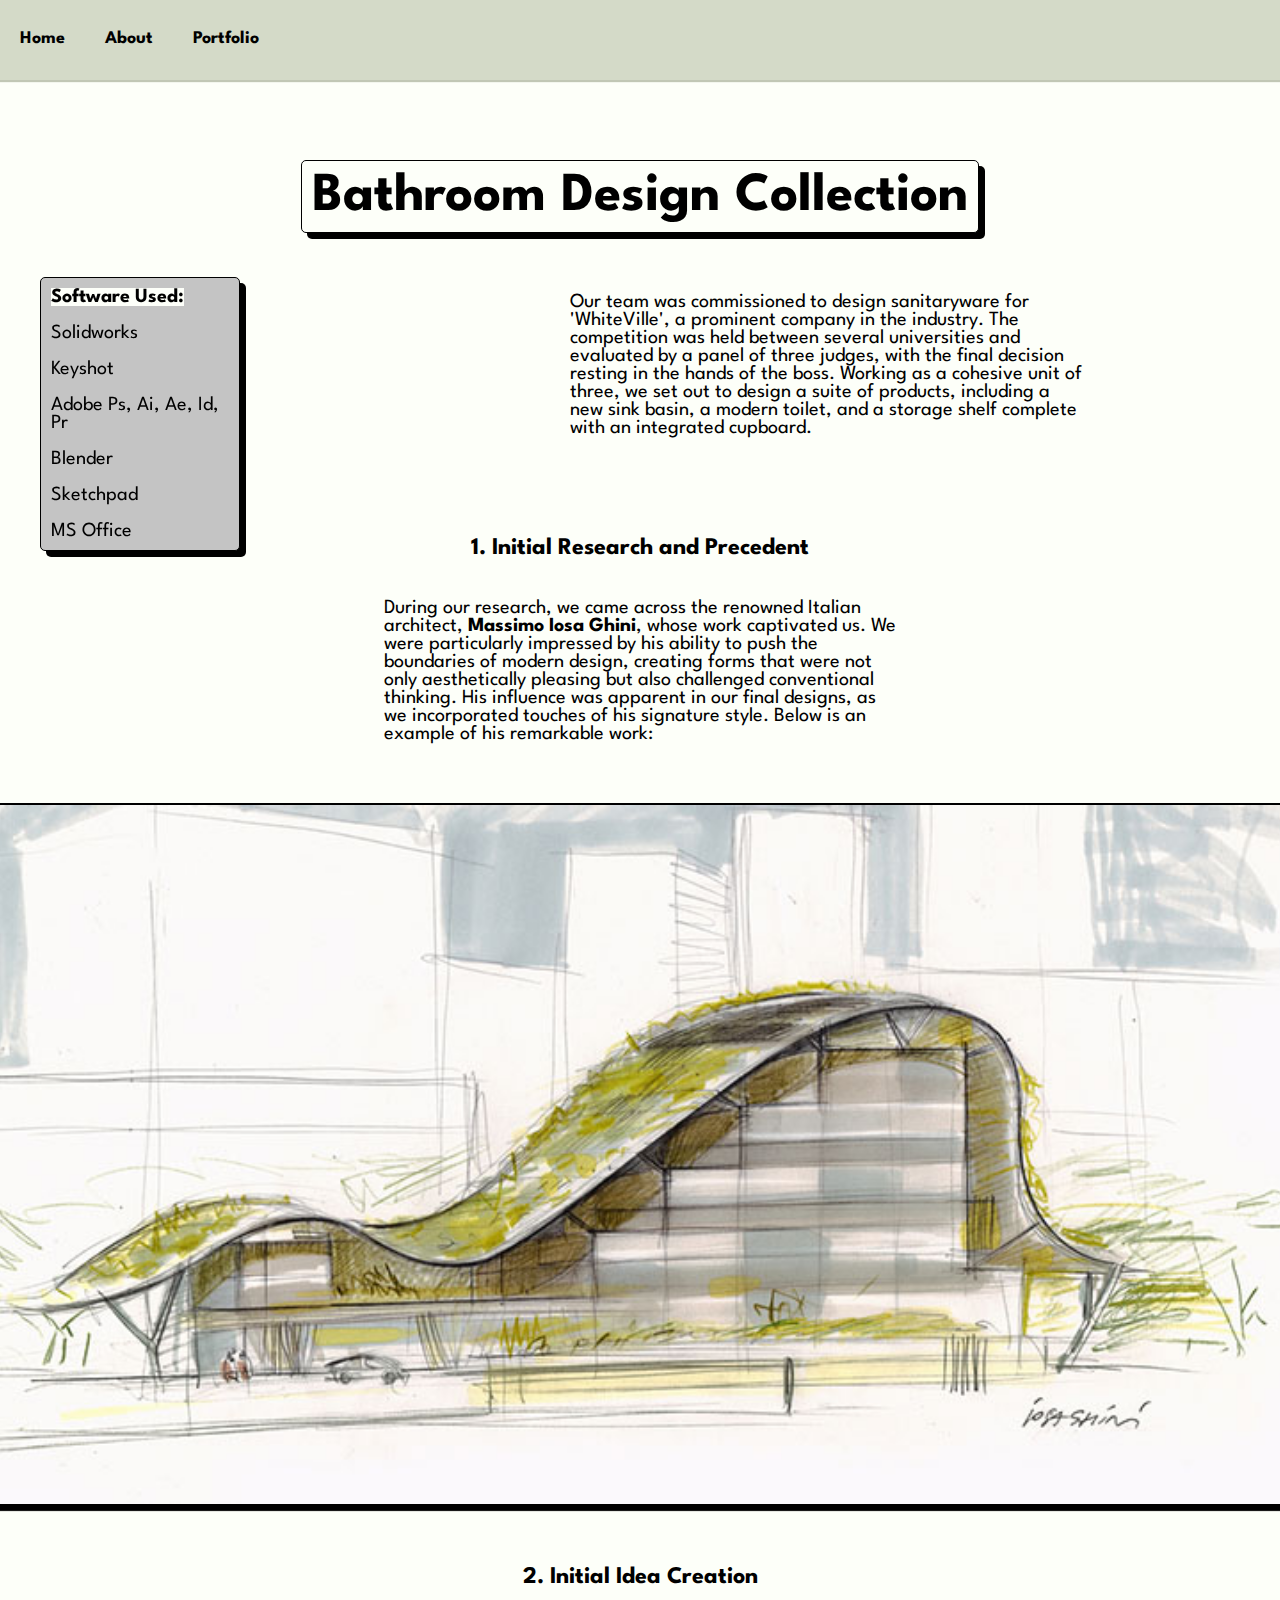
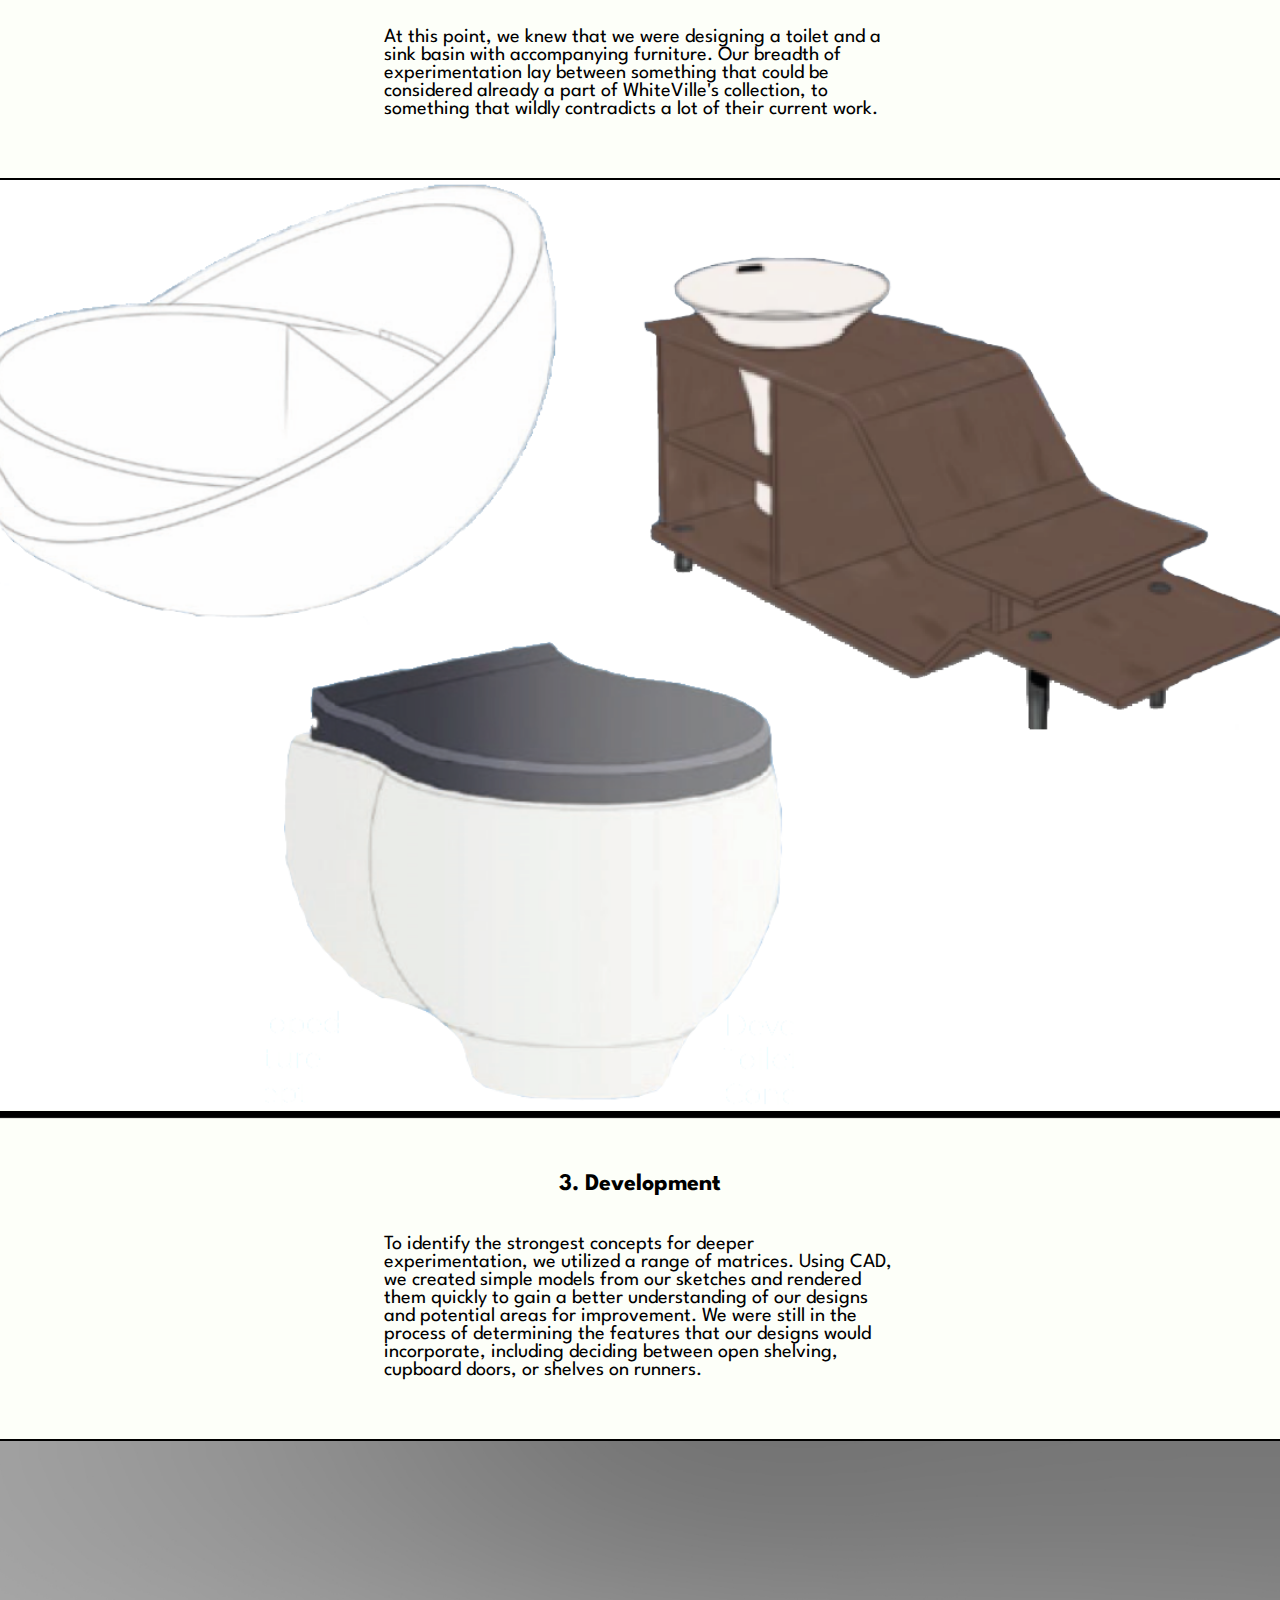
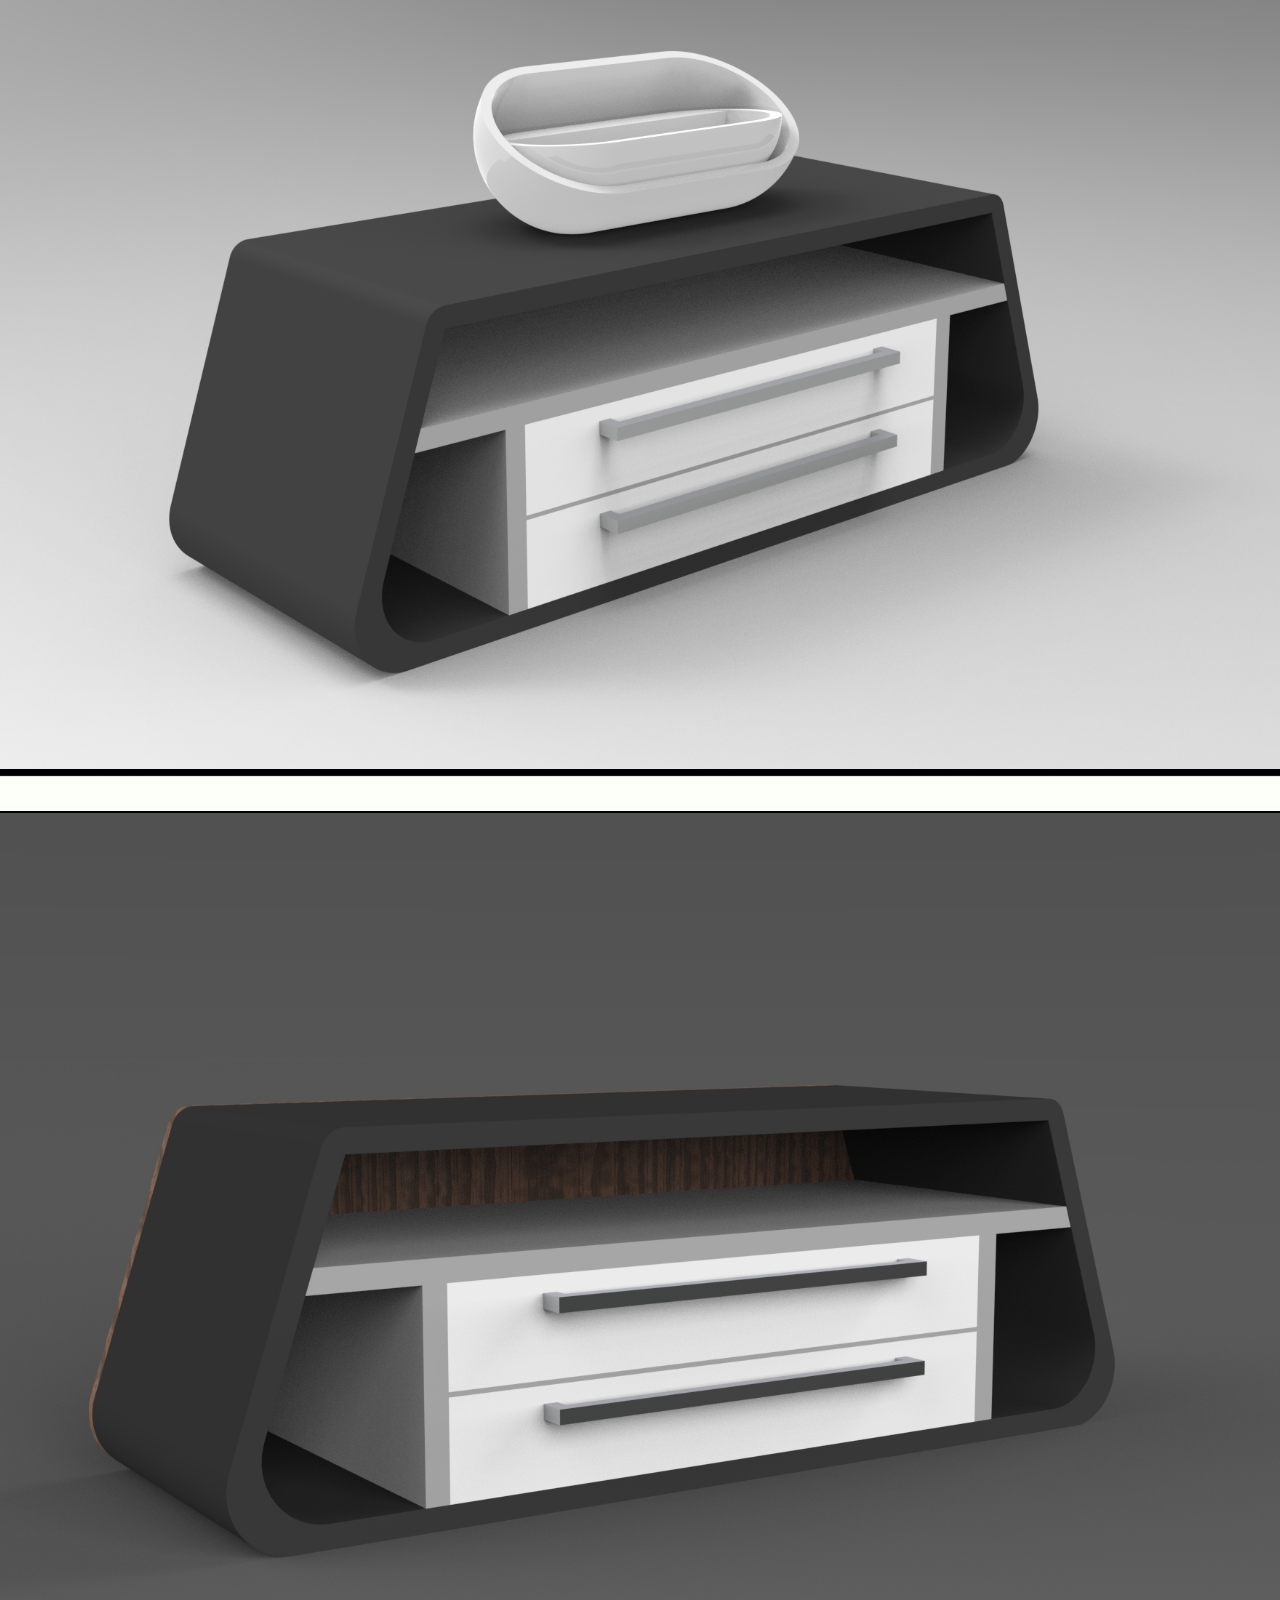
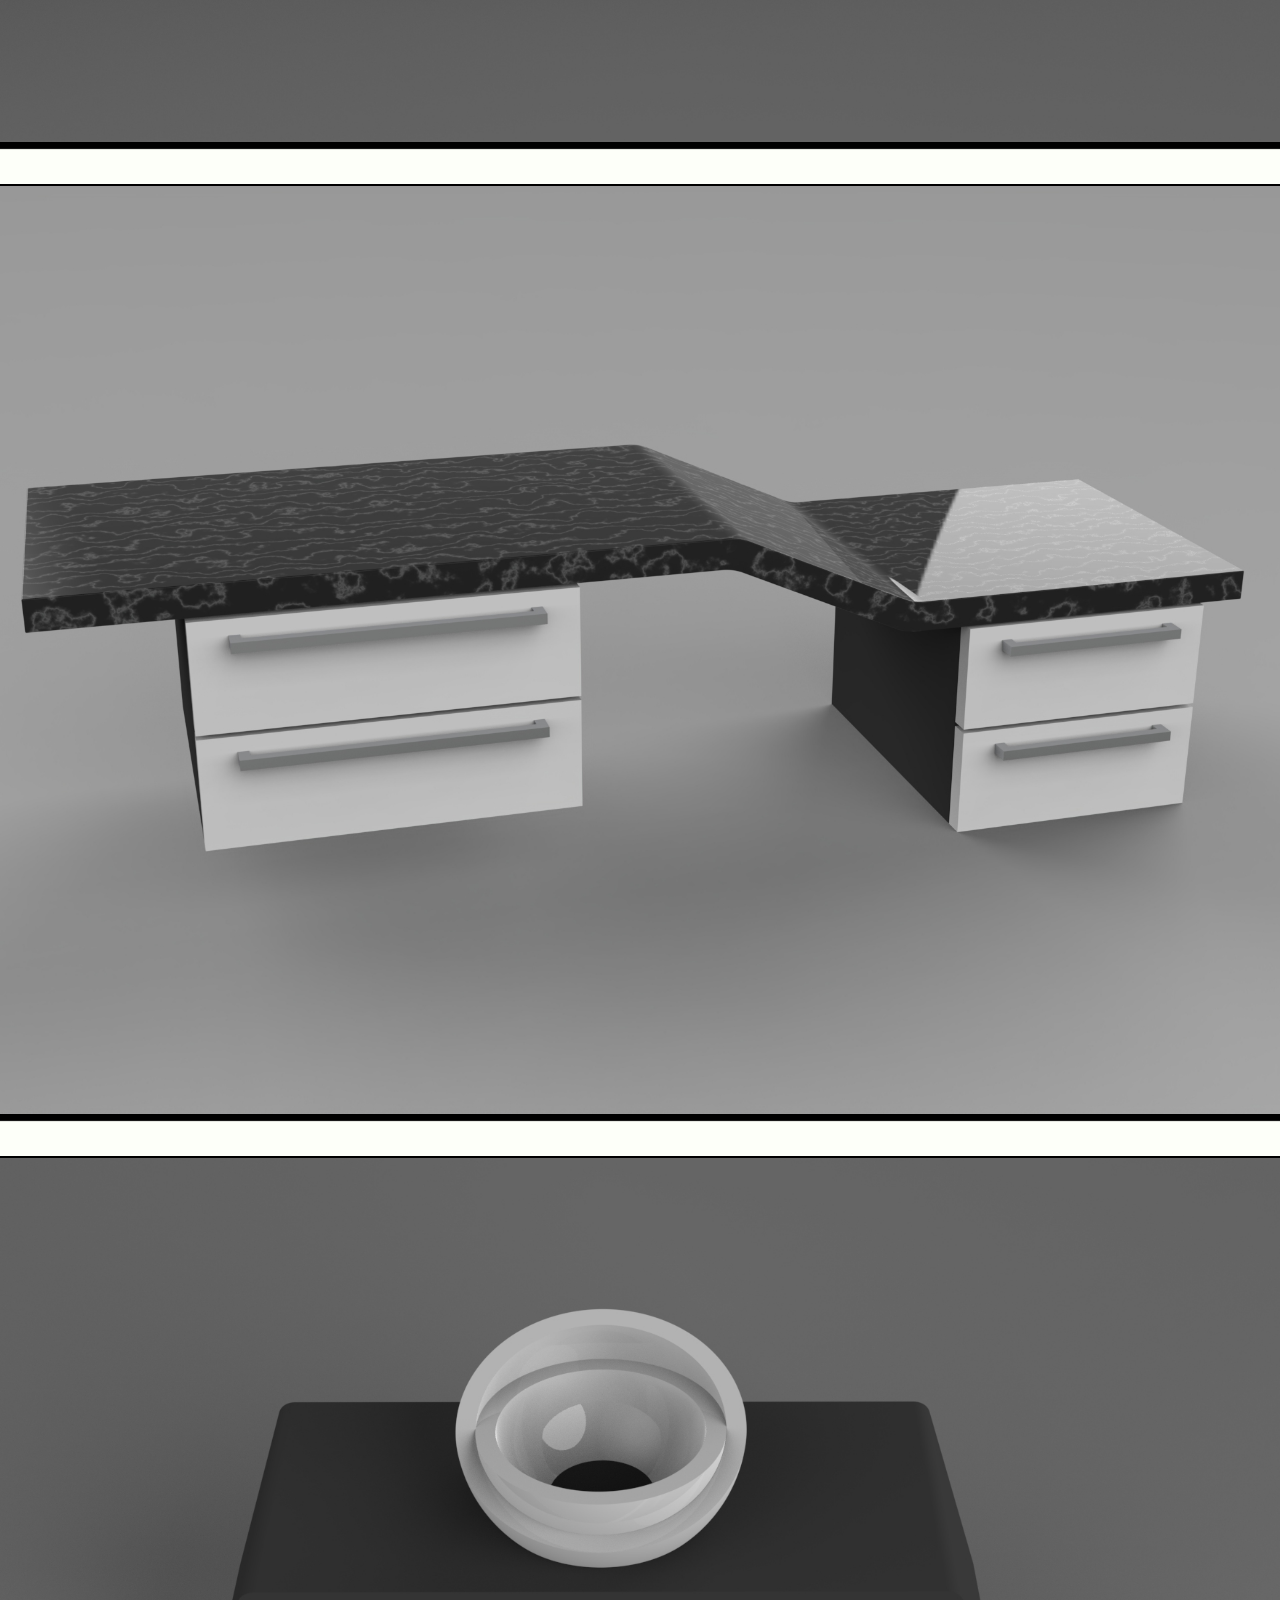
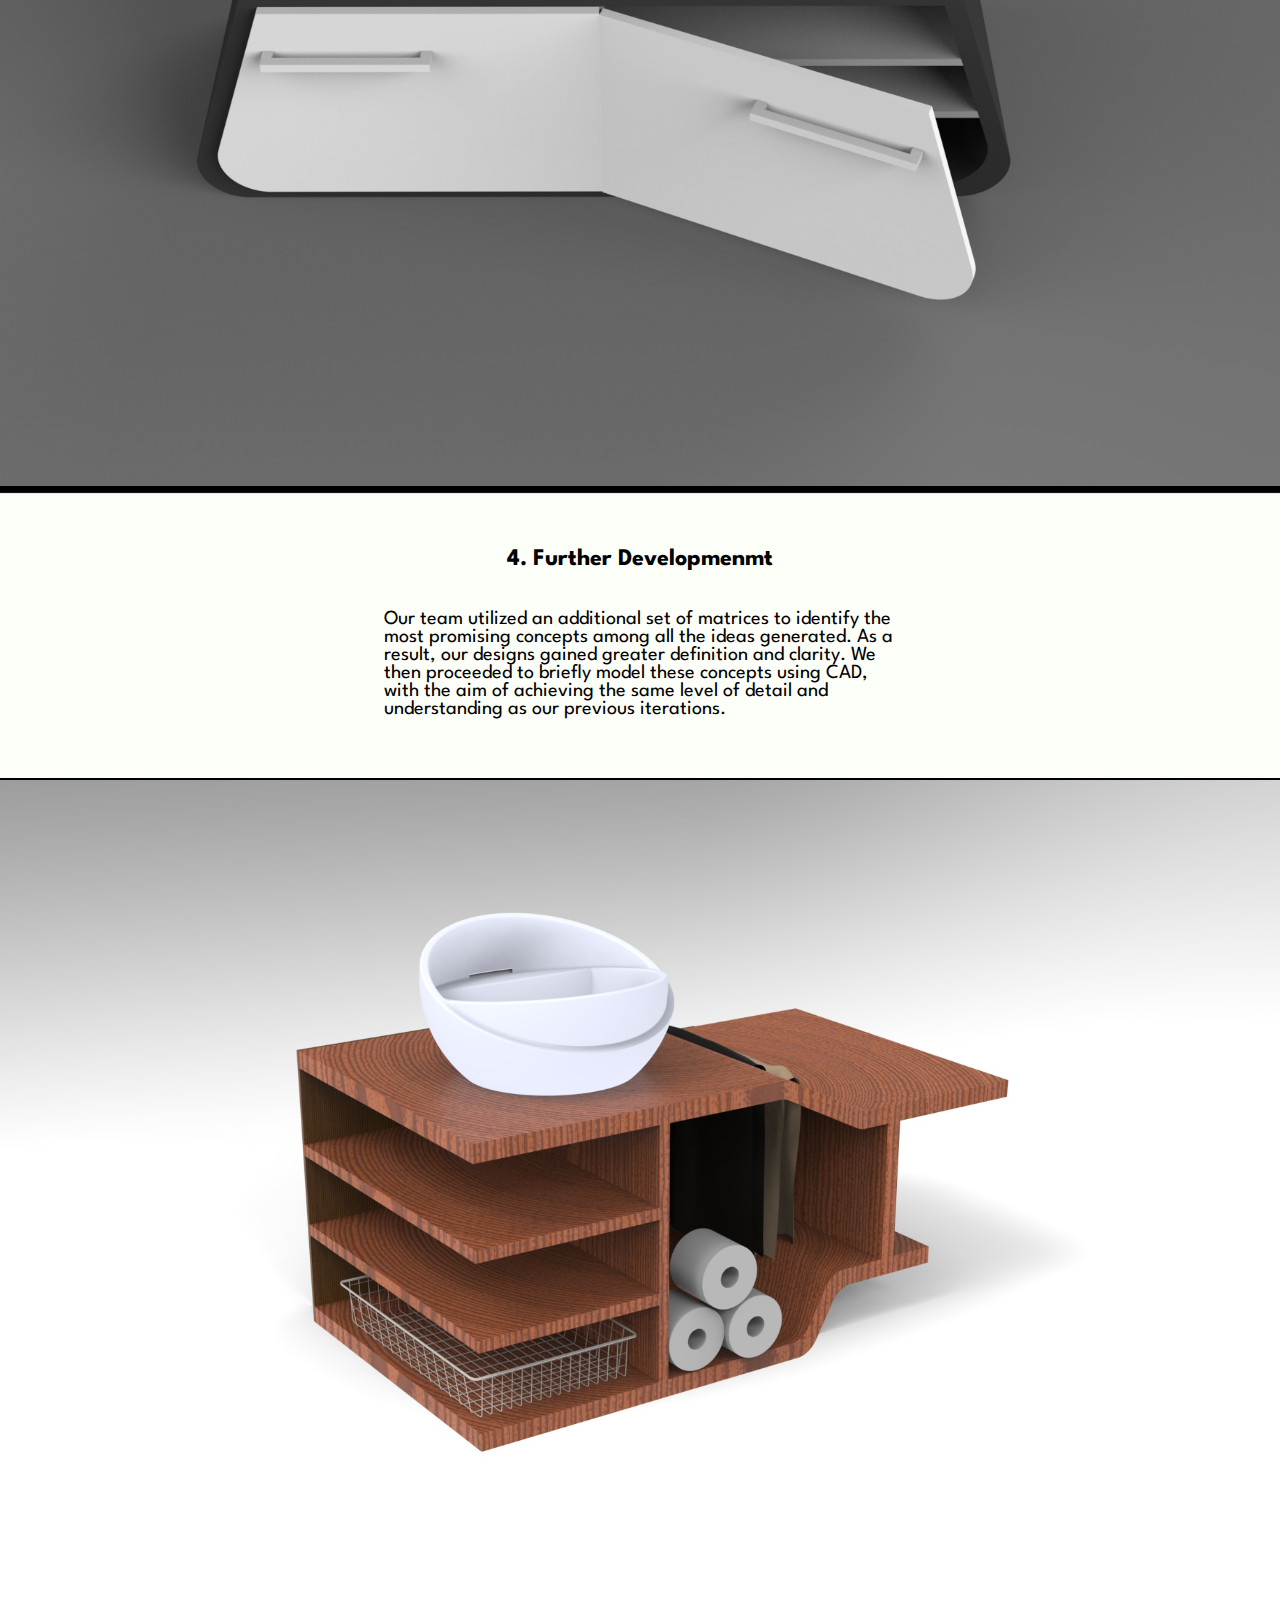
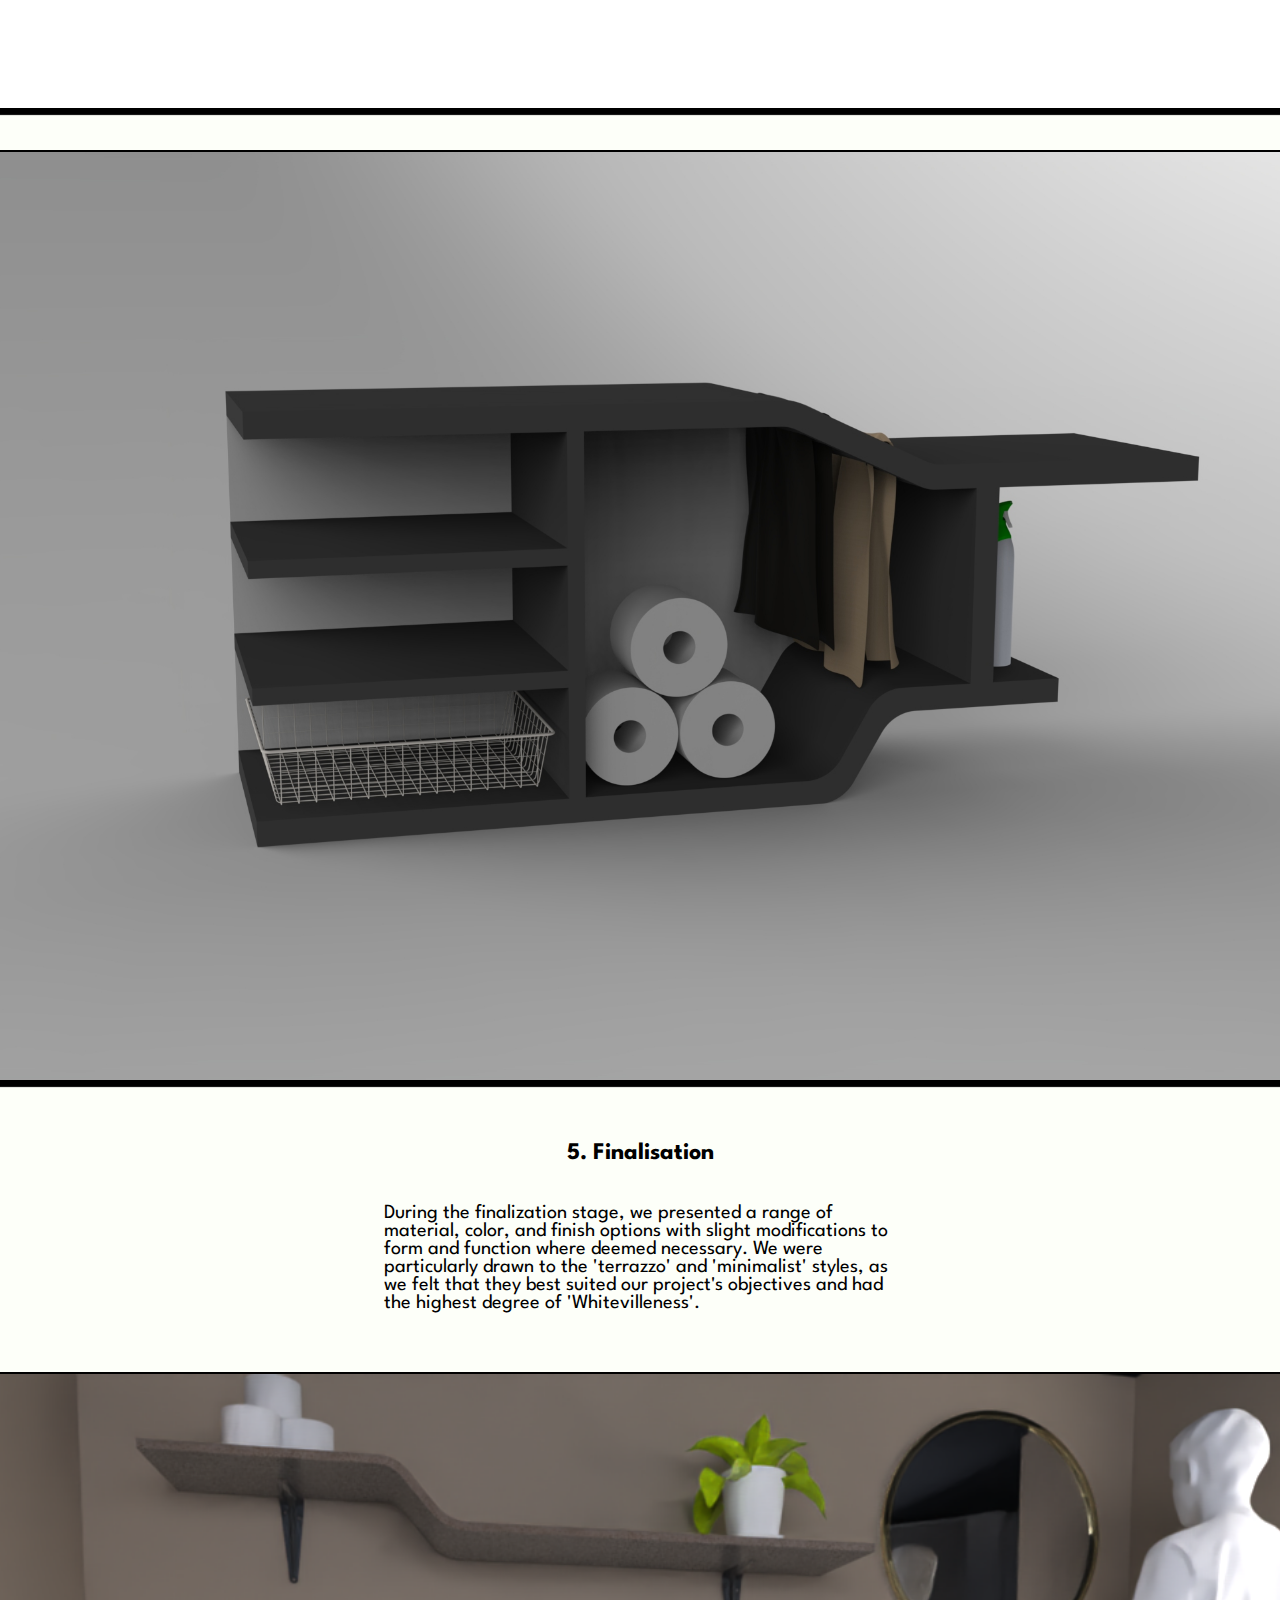
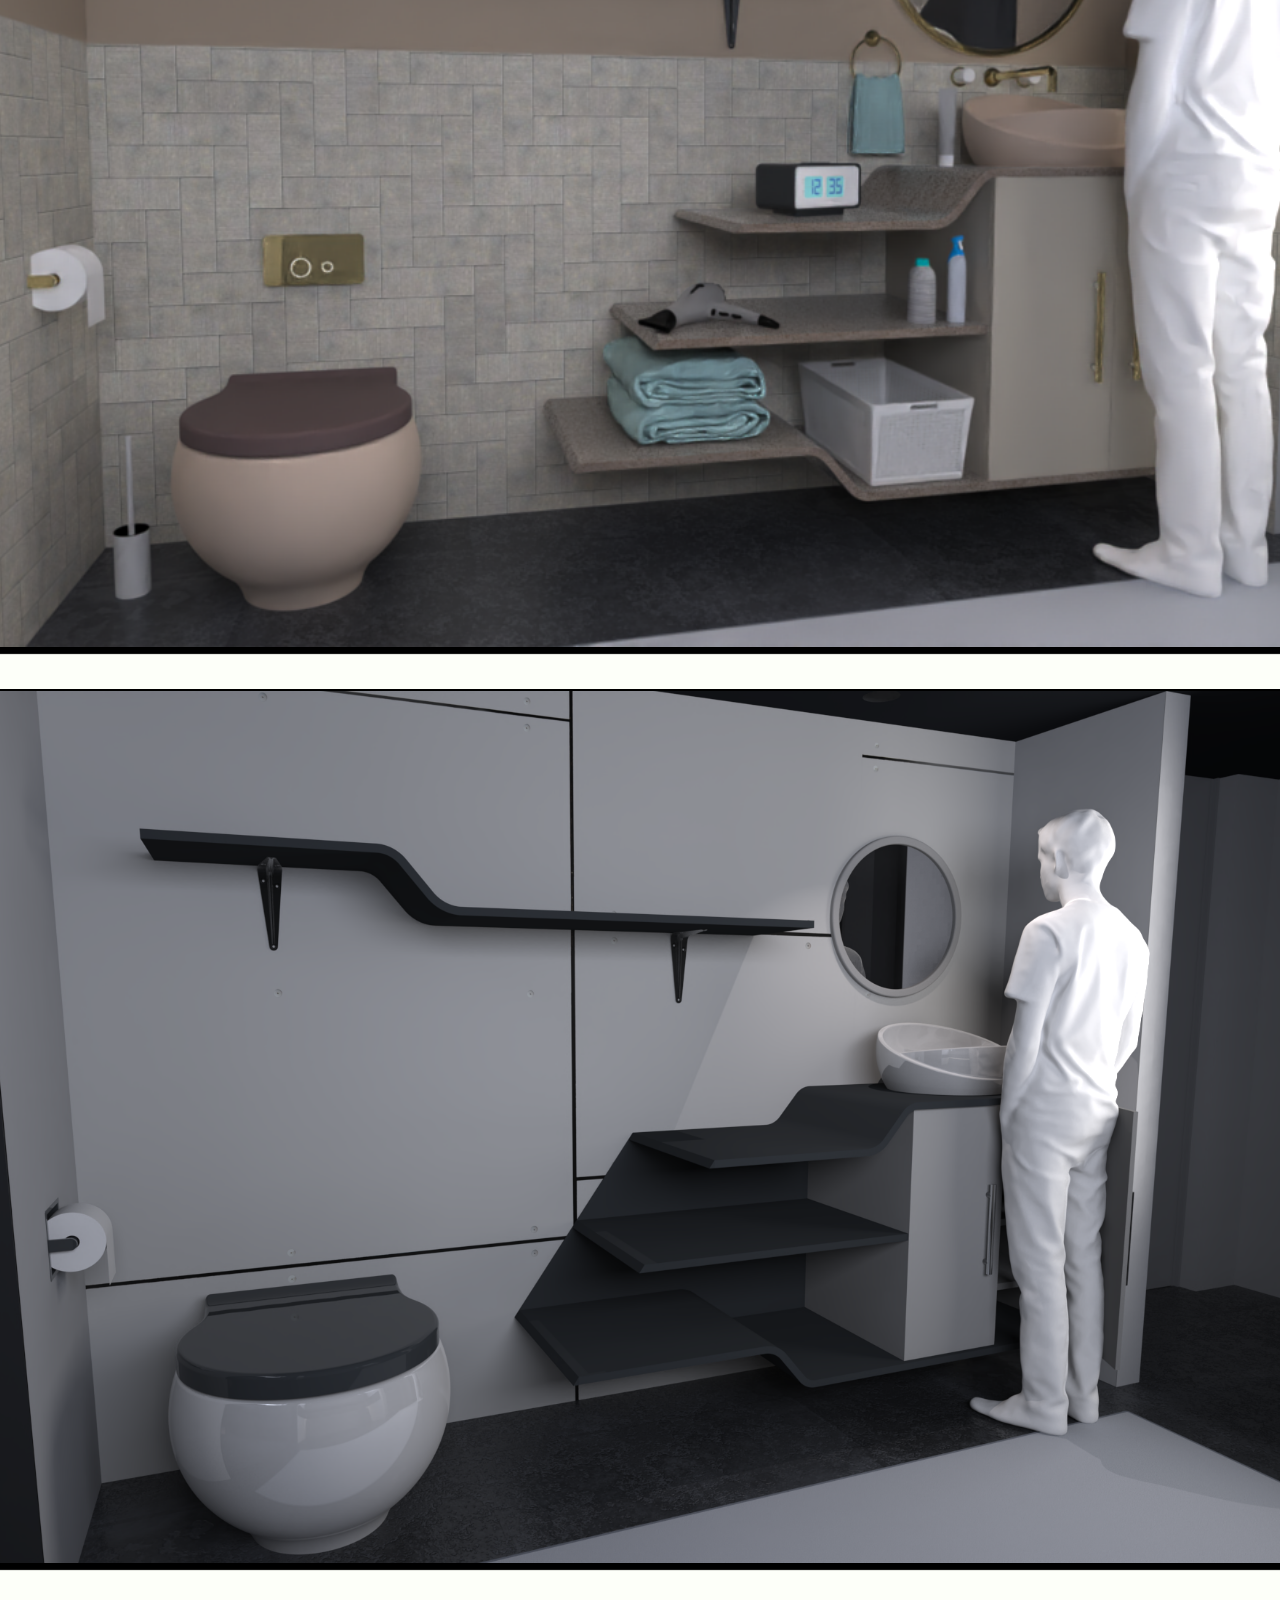
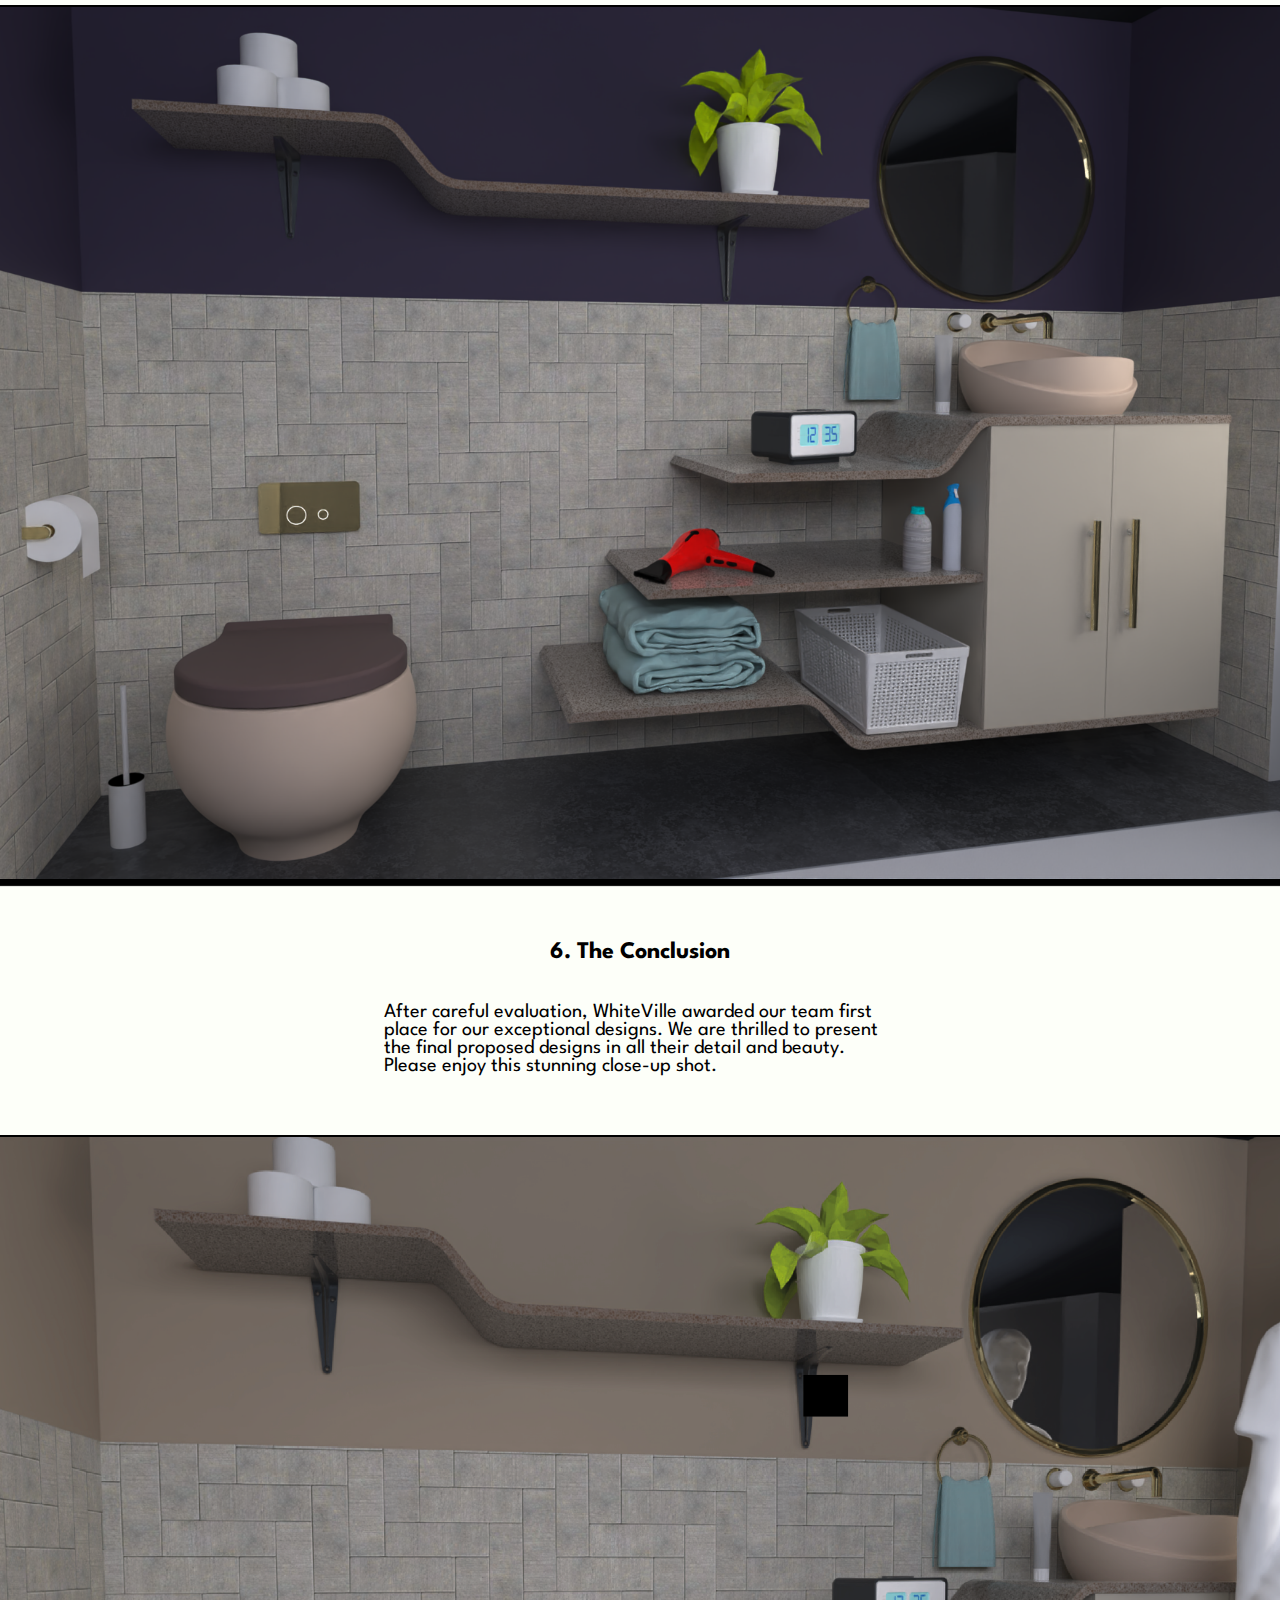
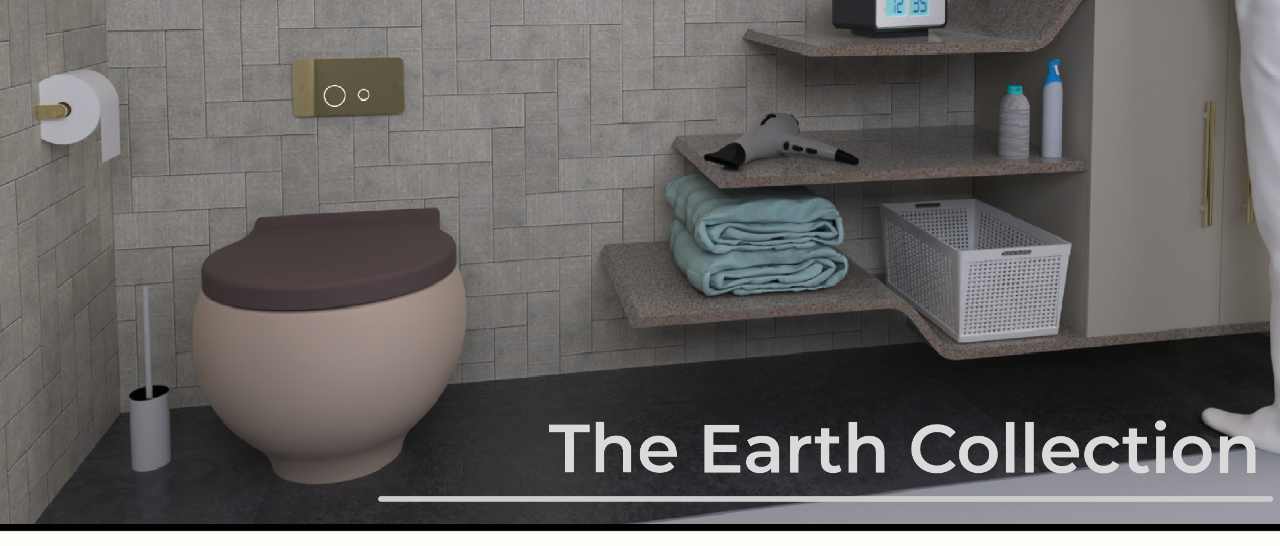
<file: portfolio/bathroom/bathroom-project.html>
<!DOCTYPE html>

<html>

  <head>
    <title>JQportfolio</title>
    <meta name="viewport" content="width=device-width, initial-scale=1">
    <meta charset="utf-8">
    <link rel="stylesheet" href="../styleProjects.css">
    <link href='https://fonts.googleapis.com/css?family=League+Spartan' rel='stylesheet' type='text/css'>
  </head>

  <body>
    <nav>
      <div class="navbar">
        <ul>
          <li class="home-active"><a href="../../index.html">Home</a></li>
          <li class="about-link"><a href="../../about.html">About</a></li>
          <li class="portfolio-link"><a href="../../portfolio.html">Portfolio</a></li>
        </ul>
      </div>
    </nav>

    <header>
      <h1 id="page-bathroom">Bathroom Design Collection</h1>
    </header>
    <section class="brief-desc">
      <p id="brief-text">Our team was commissioned to design sanitaryware for 'WhiteVille', a prominent company in the industry. The competition was held between several universities and evaluated by a panel of three judges, with the final decision resting in the hands of the boss. Working as a cohesive unit of three, we set out to design a suite of products, including a new sink basin, a modern toilet, and a storage shelf complete with an integrated cupboard.</p>
      <p id="brief-tools"><strong>Software Used:</strong><br><br>Solidworks<br><br>Keyshot<br><br>Adobe Ps, Ai, Ae, Id, Pr<br><br>Blender<br><br>Sketchpad<br><br>MS Office</p>
    </section>

    <section class="project">
      <h3>1. Initial Research and Precedent</h3>
      <p>During our research, we came across the renowned Italian architect, <strong>Massimo Iosa Ghini</strong>, whose work captivated us. We were particularly impressed by his ability to push the boundaries of modern design, creating forms that were not only aesthetically pleasing but also challenged conventional thinking. His influence was apparent in our final designs, as we incorporated touches of his signature style. Below is an example of his remarkable work:</p>
      <img src="massimo-example.jpg" alt="" width="1400" height=auto>
      <h3>2. Initial Idea Creation</h3>
      <p>At this point, we knew that we were designing a toilet and a sink basin with accompanying furniture. Our breadth of experimentation lay between something that could be considered already a part of WhiteVille's collection, to something that wildly contradicts a lot of their current work.</p>
      <img src="./sketching-example.png" alt="" width="1400" height=auto>
      <h3>3. Development</h3>
      <p>To identify the strongest concepts for deeper experimentation, we utilized a range of matrices. Using CAD, we created simple models from our sketches and rendered them quickly to gain a better understanding of our designs and potential areas for improvement. We were still in the process of determining the features that our designs would incorporate, including deciding between open shelving, cupboard doors, or shelves on runners.</p>
      <img src="./ideation-example.jpg" alt="" width="1400" height=auto>
      <img src="./ideation-example-2.jpg" alt="" width="1400" height=auto>
      <img src="./ideation-example-3.jpg" alt="" width="1400" height=auto>
      <img src="./ideation-example-4.jpg" alt="" width="1400" height=auto>
      <h3>4. Further Developmenmt</h3>
      <p>Our team utilized an additional set of matrices to identify the most promising concepts among all the ideas generated. As a result, our designs gained greater definition and clarity. We then proceeded to briefly model these concepts using CAD, with the aim of achieving the same level of detail and understanding as our previous iterations.</p>
      <img src="./development-example.jpg" alt="" width="1400" height=auto>
      <img src="./development-example-2.jpg" alt="" width="1400" height=auto>
      <h3>5. Finalisation</h3>
      <p>During the finalization stage, we presented a range of material, color, and finish options with slight modifications to form and function where deemed necessary. We were particularly drawn to the 'terrazzo' and 'minimalist' styles, as we felt that they best suited our project's objectives and had the highest degree of 'Whitevilleness'.</p>
      <img src="./final-example.png" alt="" width="1400" height=auto>
      <img src="./final-example-2.png" alt="" width="1400" height=auto>
      <img src="./final-example-3.png" alt="" width="1400" height=auto>
      <h3>6. The Conclusion</h3>
      <p>After careful evaluation, WhiteVille awarded our team first place for our exceptional designs. We are thrilled to present the final proposed designs in all their detail and beauty. Please enjoy this stunning close-up shot.</p>
      <img src="./end-render.png" alt="" width="1400" height=auto>

  </body>
</html>
</file>
<file: portfolio/styleProjects.css>
* {
  padding: 0;
  margin: 0;
  box-sizing: border-box;
  font-family: 'League Spartan', sans-serif;
  background-color: #FDFFF9;
}

nav {
  top: 0;
  position: sticky;
  width: 100%;
  height: 80px;
  background-color: #D4DAC8;
  font-size: 18px;
  font-weight: bold;
  box-shadow: 0px 2px 1px #C1C7B5;
}

.navbar ul {
  display: flex;
  background-color: #D4DAC8;
}

.navbar li {
  margin-right: 20px;
  margin-left: 20px;
  list-style: none;
  margin-top: 30px;
  color: #000000;
  background-color: #D4DAC8;
}

.navbar li:last-child {
  margin-right: 0;
}

header {
  display: flex;
  flex-direction: column;
  justify-content: center;
  align-items: center;
  margin-top: 80px; /* adjust as needed */
}

#page-bathroom {
  border: 1px solid #000000;
  padding: 10px;
  box-shadow: 6px 6px 0px #000000;
  border-radius: 5px;
}

.project {
  display: flex;
  flex-direction: column;
  justify-content: center;
  align-items: center;
  margin-top: 60px; /* adjust as needed */
}

.brief-desc #brief-text {
  margin-left: 570px;
  margin-top: 60px; /* adjust as needed */
}

.brief-desc #brief-tools {
  margin-top: -200px;
  margin-left: 40px;
  border: 1px solid #000000;
  border-radius: 5px;
  padding: 10px;
  width: 200px;
  box-shadow: 6px 6px 0px #000000;
  position: fixed;
  background-color: #c4c4c4;
}

p {
  width: 40%;
  font-size: 20px;
  margin-bottom: 40px;
}

h1 {
  font-size: 55px;
  font-weight: bold;
}

h3 {
  font-size: 24px;
  margin-top: 40px;
  margin-bottom: 40px;
  font-weight: bolder;
}

img {
  margin-top: 20px;
  margin-bottom: 20px;
  border: 2px solid #000000;
  border-radius: 10px;
  box-shadow: 5px 5px 1px #000000;
}

a {
  text-decoration: none;
  background-color: #D4DAC8;
  color: #000000;
}
</file>
